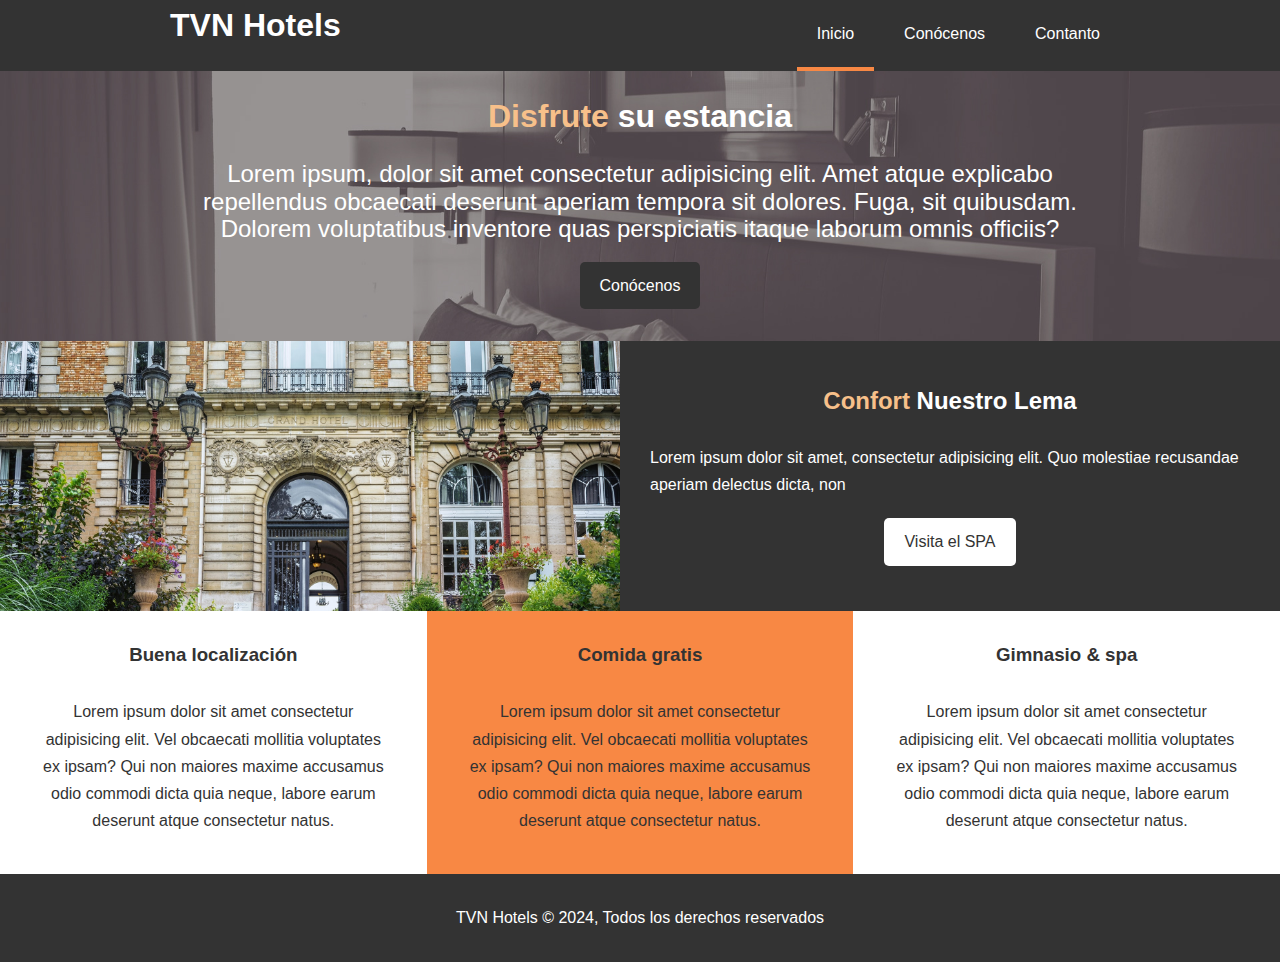
<file: index.html>
<!DOCTYPE html>
<html lang="es">

<head>
    <meta charset="UTF-8">
    <meta name="viewport" content="width=device-width, initial-scale=1.0">
    <meta name="description" content="En nuestro hotel los monstruos se lo pasan de miedo">
    <meta name="keywords" content="hotel, spa, monstuos, horror, sustos, sangre">

    <!-- Meta tags para "meta" facebook, instagram, watssap -->
    <meta property="og:url" content="http://hoteltr.com/oferta.html" />
    <meta property="og:type" content="oferta" />
    <meta property="og:title" content="Ofertas para montruos seniles" />
    <meta property="og:description" content="la mejores ofertas para..." />
    <meta property="og:image"
        content="http://static01.nyt.com/images/2015/02/19/arts/international/19iht-btnumbers19A/19iht-btnumbers19A-facebookJumbo-v2.jpg" />

    <title>Hotel Tansilvania | Bienveni@s</title>
    <!-- Font awesome cdn -->
    <link rel="stylesheet" href="https://cdnjs.cloudflare.com/ajax/libs/font-awesome/6.6.0/css/all.min.css"
        integrity="sha512-Kc323vGBEqzTmouAECnVceyQqyqdsSiqLQISBL29aUW4U/M7pSPA/gEUZQqv1cwx4OnYxTxve5UMg5GT6L4JJg=="
        crossorigin="anonymous" referrerpolicy="no-referrer" />
    <link rel="stylesheet" href="css/style.css">

</head>

<body>
    <header>
        <nav id="top-menu">
            <div class="container top-menu-container">
                <h1><a href="index.html">TVN Hotels</a></h1>
                <ul>
                    <li><a class="active" href="index.html">Inicio</a></li>
                    <li><a href="about.html">Conócenos</a></li>
                    <li><a href="contact.html">Contanto</a></li>
                </ul>
            </div>
        </nav>
        <div id="showcase">
            <div class="container showcase-container">
                <h2><strong class="text-primary">Disfrute</strong> su estancia</h2>
                <p>Lorem ipsum, dolor sit amet consectetur adipisicing elit. Amet atque explicabo repellendus
                    obcaecati deserunt aperiam tempora sit dolores. Fuga, sit quibusdam. Dolorem voluptatibus
                    inventore quas perspiciatis itaque laborum omnis officiis?</p>
                <a class="btn" href="about.html">Conócenos</a>
            </div>
        </div>
    </header>
    <section id="info">
        <div class="info-img"></div>
        <div class="info-content">
            <h2><strong class="text-primary">Confort</strong> Nuestro Lema</h2>
            <p>Lorem ipsum dolor sit amet, consectetur adipisicing elit. Quo molestiae recusandae aperiam delectus
                dicta, non</p>
            <a class="btn bg-light" href="#">Visita el SPA</a>
        </div>
    </section>
    <section id="features">
        <div class="box bg-light">
            <i class="fa-solid fa-hotel"></i>
            <h3>Buena localización</h3>
            <p>Lorem ipsum dolor sit amet consectetur adipisicing elit. Vel obcaecati mollitia voluptates ex ipsam? Qui
                non maiores maxime accusamus odio commodi dicta quia neque, labore earum deserunt atque consectetur
                natus.</p>
        </div>
        <div class="box bg-primary">
            <i class="fa-solid fa-utensils"></i>
            <h3>Comida gratis</h3>
            <p>Lorem ipsum dolor sit amet consectetur adipisicing elit. Vel obcaecati mollitia voluptates ex ipsam? Qui
                non maiores maxime accusamus odio commodi dicta quia neque, labore earum deserunt atque consectetur
                natus.</p>
        </div>
        <div class="box bg-light">
            <i class="fa-solid fa-dumbbell"></i>
            <h3>Gimnasio & spa</h3>
            <p>Lorem ipsum dolor sit amet consectetur adipisicing elit. Vel obcaecati mollitia voluptates ex ipsam? Qui
                non maiores maxime accusamus odio commodi dicta quia neque, labore earum deserunt atque consectetur
                natus.</p>
        </div>
    </section>
    <footer id="main-footer" class="bg-dark">
        <p>TVN Hotels &copy; 2024, Todos los derechos reservados</p>
    </footer>
</body>

</html>
</file>
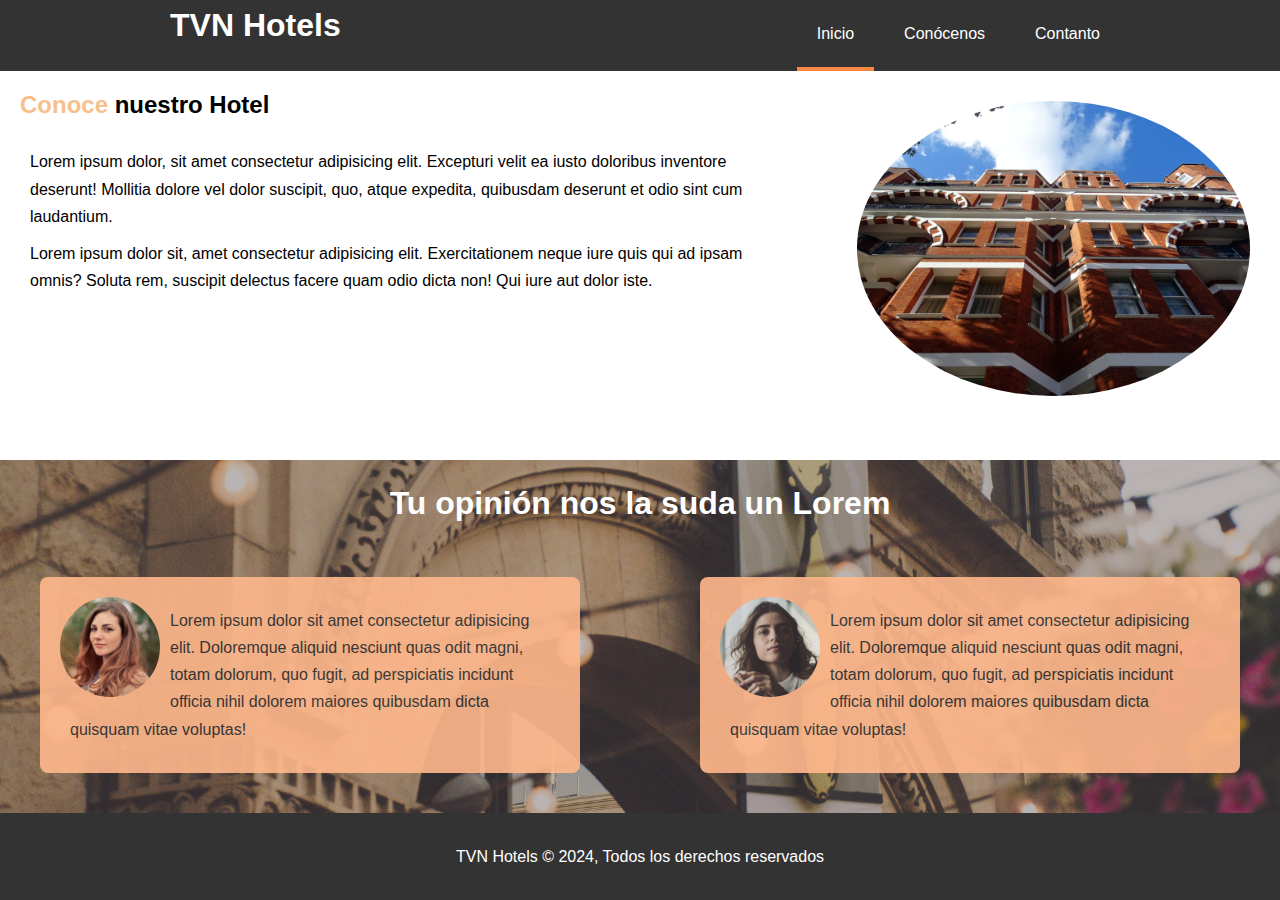
<file: about.html>
<!DOCTYPE html>
<html lang="es">

<head>
    <meta charset="UTF-8">
    <meta name="viewport" content="width=device-width, initial-scale=1.0">
    <meta name="description" content="En nuestro hotel los monstruos se lo pasan de miedo">
    <meta name="keywords" content="hotel, spa, monstuos, horror, sustos, sangre">

    <!-- Meta tags para "meta" facebook, instagram, watssap -->
    <meta property="og:url" content="http://hoteltr.com/oferta.html" />
    <meta property="og:type" content="oferta" />
    <meta property="og:title" content="Ofertas para montruos seniles" />
    <meta property="og:description" content="la mejores ofertas para..." />
    <meta property="og:image"
        content="http://static01.nyt.com/images/2015/02/19/arts/international/19iht-btnumbers19A/19iht-btnumbers19A-facebookJumbo-v2.jpg" />

    <title>Hotel Tansilvania | Sobre nosotros</title>
    <!-- Font awesome cdn -->
    <link rel="stylesheet" href="https://cdnjs.cloudflare.com/ajax/libs/font-awesome/6.6.0/css/all.min.css"
        integrity="sha512-Kc323vGBEqzTmouAECnVceyQqyqdsSiqLQISBL29aUW4U/M7pSPA/gEUZQqv1cwx4OnYxTxve5UMg5GT6L4JJg=="
        crossorigin="anonymous" referrerpolicy="no-referrer" />
    <link rel="stylesheet" href="css/style.css">
    <style>

    </style>
</head>

<body>
    <header>
        <nav id="top-menu">
            <div class="container top-menu-container">
                <h1><a href="index.html">TVN Hotels</a></h1>
                <ul>
                    <li><a class="active" href="index.html">Inicio</a></li>
                    <li><a href="about.html">Conócenos</a></li>
                    <li><a href="contact.html">Contanto</a></li>
                </ul>
            </div>
        </nav>
    </header>
    <section id="about-info">
        <div class="about-info-left pd-2">
            <h2><span class="text-primary">Conoce</span> nuestro Hotel</h2>
            <p>Lorem ipsum dolor, sit amet consectetur adipisicing elit. Excepturi velit ea iusto doloribus inventore
                deserunt! Mollitia dolore vel dolor suscipit, quo, atque expedita, quibusdam deserunt et odio sint cum
                laudantium.</p>
            <p>Lorem ipsum dolor sit, amet consectetur adipisicing elit. Exercitationem neque iure quis qui ad ipsam
                omnis? Soluta rem, suscipit delectus facere quam odio dicta non! Qui iure aut dolor iste.</p>
        </div>
        <div class="about-info-right pd-3">
            <img src="./img/photo-2.jpg" alt="Fachada del hotel">
        </div>
    </section>
    <section id="testimonial">
        <h2>Tu opinión nos la suda un Lorem</h2>
        <div class="opinions">
            <div class="opinions-box bg-secondary">
                <img src="./img/person-1.jpg" alt="">
                <p>Lorem ipsum dolor sit amet consectetur adipisicing elit. Doloremque aliquid nesciunt quas odit magni,
                    totam dolorum, quo fugit, ad perspiciatis incidunt officia nihil dolorem maiores quibusdam dicta
                    quisquam vitae voluptas!</p>
            </div>
            <div class="opinions-box bg-secondary">
                <img src=" ./img/person-2.jpg" alt="">
                <p>Lorem ipsum dolor sit amet consectetur adipisicing elit. Doloremque aliquid nesciunt quas odit magni,
                    totam dolorum, quo fugit, ad perspiciatis incidunt officia nihil dolorem maiores quibusdam dicta
                    quisquam vitae voluptas!</p>
            </div>

        </div>
    </section>
    <footer id="main-footer" class="bg-dark">
        <p>TVN Hotels &copy; 2024, Todos los derechos reservados</p>
    </footer>
</body>

</html>
</file>
<file: css/style.css>
/* Reset mínimo */
* {
  margin: 0;
  padding: 0;
  box-sizing: border-box;
}

html,
body {
  font-family: "Segoe UI", Tahoma, Geneva, Verdana, sans-serif;
  line-height: 1.7rem;
  height: 100vh;
  display: flex;
  flex-direction: column;
}

a {
  color: #333;
  text-decoration: none;
}

h1,
h2,
h3 {
  padding-bottom: 20px;
}

p {
  margin: 10px;
}

img {
  width: 100%;
}
/* utilidades */
.container {
  max-width: 960px;
  margin: 0 auto;
}

.text-primary {
  color: #f7c08a;
}

.btn {
  display: inline-block;
  background-color: #333;
  color: #fff;
  padding: 10px 20px;
  border-radius: 5px;
  margin-top: 10px;
}

.btn:hover {
  background-color: #f7c08a;
  color: #333;
}

/* colores para reutilizar */
.bg-dark {
  background-color: #333;
  color: #fff;
}

.bg-light {
  background-color: #fff;
  color: #333;
}

.bg-primary {
  background-color: #f88844;
  color: #333;
}

.bg-secondary {
  background-color: #ffb88c;
  color: #333;
}

/* paddings para reutilizar */
.pd-1 {
  padding: 30px 0;
}

.pd-2 {
  padding: 20px;
}

.pd-3 {
  padding: 30px;
}

/* Navbar */
#top-menu {
  background-color: #333;
  color: #fff;
}

#top-menu a {
  color: #fff;
}

#top-menu h1 {
  margin-left: 10px;
}

#top-menu .top-menu-container {
  display: flex;
  justify-content: space-between;
  align-items: center;
}

#top-menu .top-menu-container ul {
  list-style: none;
  display: flex;
  gap: 10px;
}

#top-menu .top-menu-container ul a {
  display: inline-block;
  padding: 20px;
}

#top-menu .top-menu-container ul a:hover {
  background-color: #444;
  color: #f88844;
}

#top-menu .top-menu-container ul a.active {
  border-bottom: 4px solid #f88844;
}

/* Showcase */
#showcase {
  height: 30vh;
  background: url("../img/showcase.jpg") no-repeat center center/cover;
  display: flex;
  justify-content: center;
  align-items: center;
  color: #fff;
}

#showcase .showcase-container {
  text-align: center;
}

#showcase .showcase-container h2 {
  font-size: 2em;
}

#showcase .showcase-container p {
  font-size: 1.5em;
  padding: 0 20px;
}

/* Seccion Info */
#info {
  display: flex;
  min-height: 30vh;
}

#info .info-img {
  background: url("../img/photo-1.jpg") no-repeat center center/cover;
  /* flex-grow: 1;
            flex-shrink: 1;
            flex-basis: auto; */
  flex: 1 1 auto;
}

#info .info-content {
  background-color: #333;
  color: #fff;
  flex: 1 0 0%;
  /* flex-grow: 1;
            flex-shrink: 0;
            flex-basis: 0%; */
  display: flex;
  flex-direction: column;
  align-items: center;
  justify-content: center;
  padding: 20px;
}

/* Section Features */
#features {
  display: flex;
}

#features .box {
  padding: 30px;
  text-align: center;
}

#features .box i {
  font-size: 5rem;
  /* Los iconos se tratan como fuentes de texto */
  margin-bottom: 1rem;
}

/* About Info */
#about-info {
  display: flex;
  height: 50vh;
}

#about-info .about-info-left {
  flex: 2;
}

#about-info .about-info-right {
  flex: 1;
}

#about-info .about-info-right img {
  border-radius: 50%;
}

/* Testimonial */
#testimonial {
  background: url("../img/test-bg.jpg") no-repeat center center/cover;
  text-align: center;
  padding-top: 30px;
}

#testimonial h2 {
  font-size: 2rem;
  color: #fff;
}

#testimonial .opinions {
  display: flex;
  gap: 40px;
}

#testimonial .opinions .opinions-box {
  padding: 20px;
  margin: 40px;
  border-radius: 8px;
  text-align: left;
  opacity: 0.9;
}

#testimonial .opinions .opinions-box img {
  width: 100px;
  border-radius: 50%;
  float: left;
  margin-right: 10px;
}

/* Main-Footer */
#main-footer {
  text-align: center;
  padding: 20px;
}

/* estilo mobil */
@media screen and (max-width: 768px) {
  /* #top-menu {
    position: fixed;
    top: 0;
    width: 100%;
  } */

  #showcase {
    height: 100vh;
  }

  #info .info-img {
    /* display: none */
    flex: 0;
  }

  #features {
    flex-direction: column;
  }

  #about-info .about-info-right {
    flex: 0;
  }

  #testimonial .opinions {
    flex-direction: column;
    gap: 10px;
  }
}
</file>
